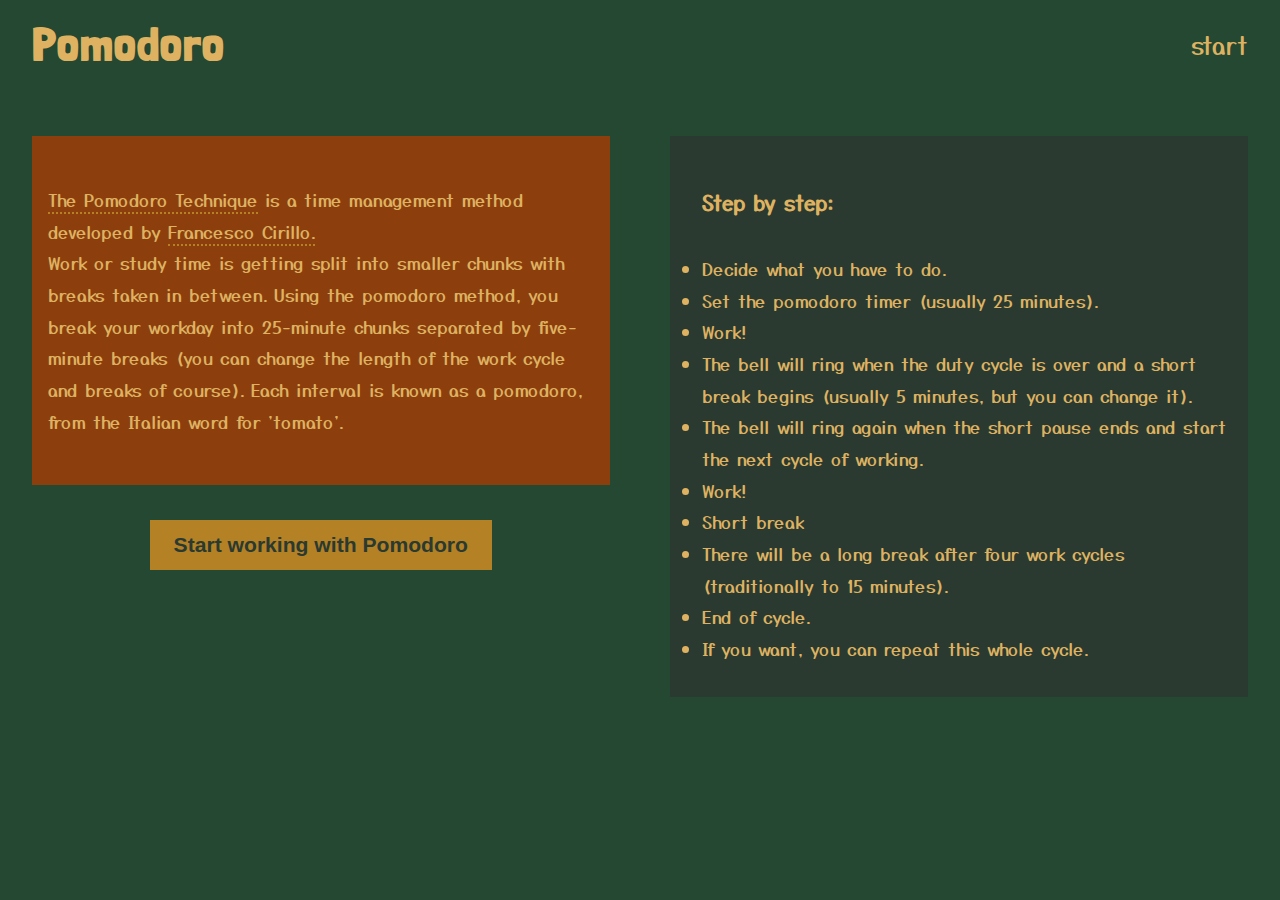
<file: index.html>
<!DOCTYPE html>
<html lang="en">
<head>
    <meta charset="UTF-8">
    <meta name="viewport" content="width=device-width, initial-scale=1.0">
    <link rel="stylesheet" href="css/style.css">
    <link rel="preconnect" href="https://fonts.gstatic.com">
    <link href="https://fonts.googleapis.com/css2?family=Londrina+Solid:wght@300;400;900&family=Yusei+Magic&display=swap" rel="stylesheet">
    <script src="scripts/scripts.js"></script>
    <title>Pomodoro</title>
</head>
<body>
    <main class="main start">
        <div class="navbar">
            <h1 class="navbar__title">Pomodoro</h1>
            <nav class="navbar__nav">
                <ul class="navbar__list">
                    <li class="navbar__item">
                        <a href="countdown/index.html" class="navbar__link">Start</a>
                    </li>
                </ul>
            </nav>
        </div>
        <section class="description">
            <div class="description__box description__box--1">
                <p class="description__text"><span class="decor">The Pomodoro Technique</span> is a time management method developed by <span class="decor">Francesco Cirillo.</span><br/>
                    Work or study time is getting split into smaller chunks with breaks taken in between. 
                    Using the pomodoro method, you break your workday into 25-minute chunks separated by five-minute breaks
                    (you can change the length of the work cycle and breaks of course). 
                    Each interval is known as a pomodoro, from the Italian word for 'tomato'.</p>
            </div>
            <div class="description__box description__box--2">
                <h3 class="description__details">Step by step:</h3>
                <ul>
                    <li>Decide what you have to do.</li>
                    <li>Set the pomodoro timer (usually 25 minutes).</li>
                    <li>Work!</li>
                    <li>The bell will ring when the duty cycle is over and a short break begins (usually 5 minutes, but you can change it).</li>
                    <li>The bell will ring again when the short pause ends and start the next cycle of working.</li>
                    <li>Work!</li>
                    <li>Short break</li>
                    <li>There will be a long break after four work cycles (traditionally to 15 minutes).</li>
                    <li>End of cycle.</li>
                    <li>If you want, you can repeat this whole cycle.</li>
                </ul>
            </div>
            <div class="forwarding">
                <button class="forwarding__btn">        
                    <a href="countdown/index.html" class="forwarding__link">
                    Start working with Pomodoro</a>
                </button>
            </div>
        </section>
    </main>
</body>
</html>
</file>
<file: css/style.css>
html{font-size:100%;scroll-behavior:smooth}*{padding:0;margin:0;box-sizing:border-box}body{background-color:#254832;font-family:"Yusei Magic",sans-serif}.main{max-width:1920px;margin:0 auto;position:relative}footer{text-align:right;color:#b48125}@media all and (max-width: 505px){footer{font-size:.7em}}.navbar{display:flex;flex-direction:row;justify-content:space-between;align-items:center;padding:1rem}.navbar__title{margin-left:1rem;color:#deb261;letter-spacing:1px;font-size:3em;font-family:"Londrina Solid",cursive}.navbar__list{display:flex;flex-direction:row;justify-content:space-between;align-items:center;margin-right:1rem;list-style-type:none}.navbar__item{margin-left:2rem;font-size:1.5em;text-transform:lowercase}.navbar__link{text-decoration:none;color:#deb261}.navbar__link:hover{border-bottom:2px dotted #b48125}@media all and (max-width: 505px){.navbar__item{display:none}}.pomodoro{display:flex;justify-content:center;align-items:center;width:100%}.pomodoro__wrapper{display:flex;justify-content:center;align-items:center;flex-direction:column;padding:2rem}.pomodoro__stage{display:flex;justify-content:center;align-items:center;flex-direction:row}.pomodoro__stage--selection{display:none}.pomodoro__stage--selection:checked+.pomodoro__stage--label{background-color:#b48125;color:#2a3a30}.pomodoro__stage--label{text-transform:lowercase;padding:.8rem 1.2rem;font-size:1.2em;font-weight:bold;color:#b48125;margin:.5rem;letter-spacing:2px;text-align:center}.pomodoro__count{position:relative;width:20rem;height:20rem;background-color:#b48125;margin-top:2rem;margin-bottom:2rem}.pomodoro__ring{position:absolute;top:0;left:0;transform:rotate(270deg);height:100%;width:100%}.pomodoro__ring svg{height:100%;width:100%}.pomodoro__ring--animate{fill:transparent;stroke:#254832;stroke-width:2;stroke-dasharray:251;stroke-dashoffset:0;stroke-linecap:round}.pomodoro__settings,.pomodoro__play,.pomodoro__stop{margin-top:2rem}.pomodoro__settings--btn,.pomodoro__play--btn,.pomodoro__stop--btn{background-color:transparent;border:none;cursor:pointer;padding:.5rem}.pomodoro__settings--btn:focus,.pomodoro__play--btn:focus,.pomodoro__stop--btn:focus{outline:none}.pomodoro__settings--link,.pomodoro__play--link,.pomodoro__stop--link{font-size:3em;color:#b48125}.pomodoro__play--link{color:#b48125}.pomodoro__stop--link{color:#b48125}.pomodoro__back{background-color:#b48125;color:#2a3a30;padding:.8rem 1.5rem;font-size:1.2em;font-weight:bold;border:none;cursor:pointer;margin:2rem 0}.pomodoro__back--link{text-decoration:none;color:inherit}.pomodoro__back{display:none}.countdown{position:absolute;top:50%;left:50%;transform:translate(-50%, -50%);display:flex;justify-content:center;align-items:center;flex-direction:column}.countdown__input{display:none}.countdown__input:checked+.countdown__time{opacity:.5;color:#325d41}.countdown__time{font-size:4em;font-weight:bold;color:#8c3f0d}.countdown__state{font-size:2em;letter-spacing:3px;color:#254832;font-weight:bold;cursor:pointer}.disabled{opacity:.4;cursor:not-allowed}.animate{animation-name:expandRing;animation-timing-function:ease-in-out;animation-duration:1s;animation-iteration-count:1;animation-fill-mode:initial}@keyframes expandRing{0%{stroke-dashoffset:250}100%{stroke-dashoffset:0}}@media all and (max-width: 505px){.pomodoro__stage--label{padding:.5rem .8rem;font-size:1em}.pomodoro__count{width:15rem;height:15rem}.pomodoro__wrapper{padding:0}.pomodoro__back{display:block}.countdown__time{font-size:3em}.countdown__state{font-size:1.5em}}.settings{background-color:#deb261;color:#2a3a30;display:flex;flex-direction:column;justify-content:center;align-items:center;width:50%;padding:2rem;position:absolute;left:50%;top:50%;transform:translate(-50%, -50%)}.settings__header{width:100%;display:flex;flex-direction:row;justify-content:space-between;align-items:center}.settings__close--btn{background-color:transparent;cursor:pointer;border:none}.settings__close--btn:focus{outline:none}.settings__close--link{color:#8c3f0d;font-size:2em}.settings__options{width:100%}.settings__options--title{margin:1rem;text-align:center}.settings__options--wrapper{width:100%;display:flex;flex-direction:column;justify-content:space-between}.settings__option{display:flex;padding:1rem}.settings__option--title{font-size:1em;margin-right:1rem;font-weight:bold}.settings__option--input{border:none;padding:.5rem;font-size:1em;font-weight:bold;color:#2a3a30}.settings__apply--btn{background-color:#b48125;color:#2a3a30;font-weight:bold;font-size:1.2em;padding:.8rem 1rem;border:none;cursor:pointer;margin:2rem;letter-spacing:1px;text-transform:lowercase}.settings__apply--btn:focus{outline:none}.off{display:none}@media all and (max-width: 768px){.settings{width:80%}}.description{padding:3rem 2rem;display:grid;grid-template-columns:1fr 1fr;grid-template-rows:1fr 1fr;column-gap:5%;row-gap:5%;justify-items:start;align-items:start;line-height:1.8;font-size:1.1em;width:100%;margin:0 auto}.description__box--1{background-color:#8c3f0d;color:#deb261;grid-column:1/2;grid-row:1/2;padding:3rem 1rem}.description__box--2{background-color:#2a3a30;color:#deb261;grid-column:2/3;grid-row:1/span 2;padding:1rem 1rem 2rem 2rem}.description__details{text-align:left;margin:2rem 0}.forwarding{grid-column:1/2;grid-row:2/3;justify-self:center;align-self:start}.forwarding__title{place-self:center;text-align:center;margin:0 auto}.forwarding__btn{background-color:#b48125;color:#2a3a30;padding:.8rem 1.5rem;font-size:1.2em;font-weight:bold;border:none;cursor:pointer;margin-bottom:2rem}.forwarding__link{text-decoration:none;color:inherit}.decor{border-bottom:2px dotted #b48125}@media all and (max-width: 768px){.description{grid-template-columns:1fr;grid-template-rows:auto auto auto;row-gap:5%}.description__box--1{grid-column:1/2;grid-row:1/2}.description__box--2{grid-column:1/2;grid-row:2/3}.forwarding{grid-column:1/2;grid-row:3/4}.forwarding__btn{margin-bottom:4rem}}@media all and (max-width: 505px){.description{font-size:1em}}/*# sourceMappingURL=style.css.map */
</file>
